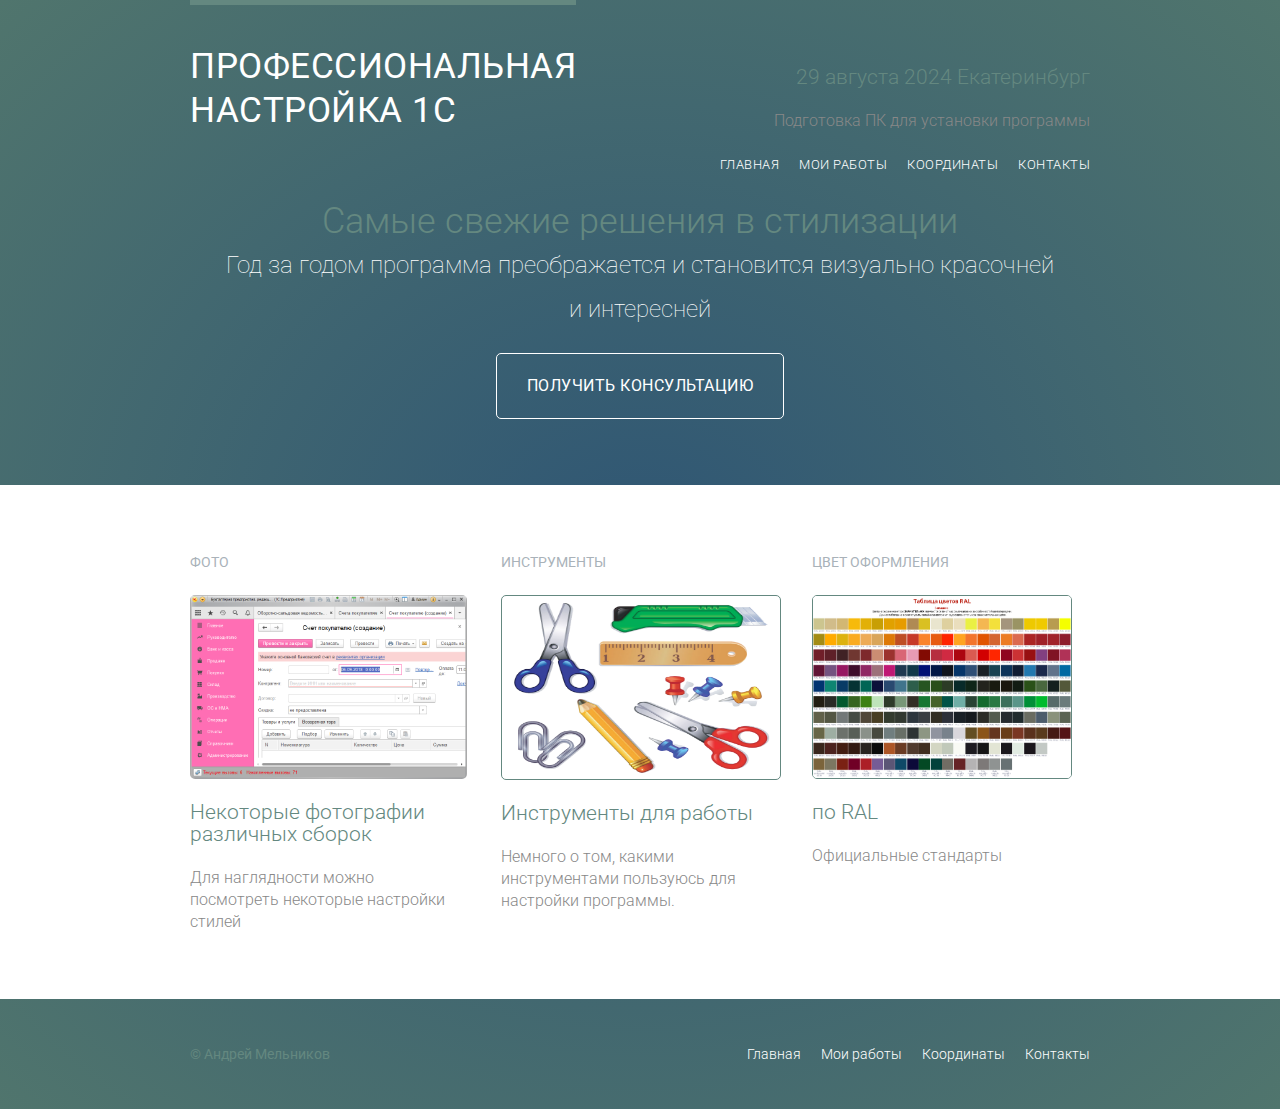
<file: index.html>
<!DOCTYPE html>
<html lang="ru">
  <head>
    <meta charset="utf-8">
    <title>Andrey Melnikov</title>
    <link rel="stylesheet" href="assets/stylesheets/main.css">
    <link rel="stylesheet" href="https://fonts.googleapis.com/css?family=Roboto:400,300,100&subset=cyrillic,latin">
  </head>
  <body>
    
    <header class="primary-header container group">
      <h1 class="logo"><a href="index.html"><strong>Профессиональная<br>настройка 1С</strong></a>
      </h1>
      <h3 class="tagline">29 августа 2024 Екатеринбург</h3>
      <p>Подготовка ПК для установки программы</p>
    
    <nav class="nav primary-nav">
      <ul>
        <li><a href="index.html">Главная</a></li><!--
      --><li><a href="foto.html">Мои работы</a></li><!--
      --><li><a href="coordinates.html">Координаты</a></li><!--
      --><li><a href="contacts.html">Контакты</a></li>
      </ul>
    </nav>
    
    </header>

      <section class="hero container">
        <h2>Самые свежие решения в стилизации</h2>
        <p>Год за годом программа преображается и становится визуально красочней<br>и интересней</p>
        <a class="btn btn-alt" href="consultation.html">Получить консультацию</a>
      </section>

      <section class="row">
        <div class="grid">

      <!-- ФОТО -->

      <section class="teaser col-1-3">
        <h5>Фото</h5>
        <a href="foto.html">
          <img src="foto/pink.png" alt="Розовый стиль">
        <h3>Некоторые фотографии различных сборок</h3></a>
        <p>Для наглядности можно посмотреть некоторые настройки стилей</p>
      </section>

      <!-- ИНСТРУМЕНТЫ -->

      <section class="teaser2 col-1-3">
        <h5>Инструменты</h5>
        <a href="tools.html">
          <img src="foto/tools.png" alt="Инструменты">
        <h3>Инструменты для работы</h3></a>
        <p>Немного о том, какими инструментами пользуюсь для настройки программы.</p>
      </section>

      <!-- ЦВЕТ ОФОРМЛЕНИЯ -->

      <section class="teaser3 col-1-3">
        <a href="color.html">
        <h5>Цвет оформления</h5>
          <img src="foto/GOST.png" alt="ГОСТ">
        <h3>по RAL</h3></a>
        <p>Официальные стандарты</p>
      </section>
        </div>
      </section>

    <footer class="primary-footer container group">
      <small>&copy; Андрей Мельников</small>
      <nav class="nav">
        <ul>
          <li><a href="index.html">Главная</a></li><!--
        --><li><a href="foto.html">Мои работы</a></li><!--
        --><li><a href="coordinates.html">Координаты</a><!--
        --><li><a href="contacts.html">Контакты</a></li>
        </ul>
      </nav>
    </footer>
  
  </body>
</html>
</file>
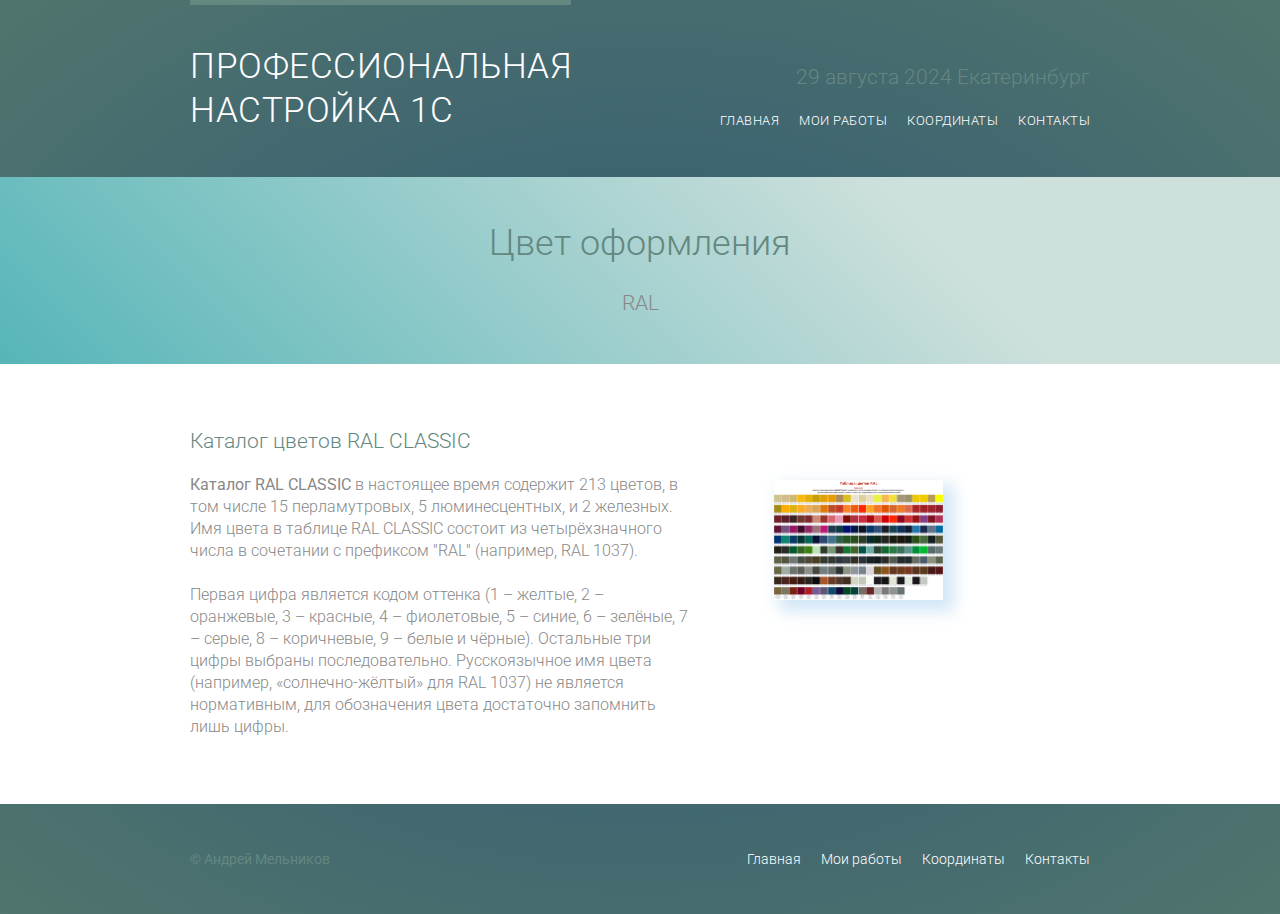
<file: color.html>
<!DOCTYPE html>
<html lang="ru">
  <head>
    <meta charset="utf-8">
    <title>Andrey Melnikov</title>
    <link rel="stylesheet" href="assets/stylesheets/main.css">
    <link rel="stylesheet" href="https://fonts.googleapis.com/css?family=Roboto:400,300,100&subset=cyrillic,latin">
  </head>
  <body>
    
    <header class="primary-header container group">
      <h1 class="logo"><a href="index.html">Профессиональная<br>настройка 1С</a>
      </h1>
      <h3 class="tagline">29 августа 2024 Екатеринбург</h3>
    
      <nav class="nav primary-nav">
        <ul>
          <li><a href="index.html">Главная</a></li><!--
        --><li><a href="foto.html">Мои работы</a></li><!--
        --><li><a href="coordinates.html">Координаты</a></li><!--
        --><li><a href="contacts.html">Контакты</a></li>
        </ul>
      </nav>
    
    </header>

      <section class="row-alt">
        <div class="lead conteiner">
          <h1>Цвет оформления</h1>
            <p>RAL</p>
        </div>
      </section>

      <section class="row">
        <div class="grid">
            <div class="col-2-3">
              <h3>Каталог цветов RAL CLASSIC</h3>
                <p><strong>Каталог RAL CLASSIC</strong> в настоящее время содержит 213 цветов, в том числе 15 перламутровых, 5 люминесцентных, и 2 железных.
                
                Имя цвета в таблице RAL CLASSIC состоит из четырёхзначного числа в сочетании с префиксом "RAL" (например, RAL 1037).<br><br>Первая цифра является кодом оттенка (1 – желтые, 2 – оранжевые, 3 – красные, 4 – фиолетовые, 5 – синие, 6 – зелёные, 7 – серые, 8 – коричневые, 9 – белые и чёрные). Остальные три цифры выбраны последовательно. Русскоязычное имя цвета (например, «солнечно-жёлтый» для RAL 1037) не является нормативным, для обозначения цвета достаточно запомнить лишь цифры.</p>
            </div><!--

            --><aside class="col-1-3 increase">
                <div class="foto-info">
                  <img src="foto/GOST.png" alt="Инструменты">
                </div>
              </aside>
            </div>
          </section>
      </section>

      <footer class="primary-footer container group">
        <small>&copy; Андрей Мельников</small>
        <nav class="nav">
          <ul>
            <li><a href="index.html">Главная</a></li><!--
          --><li><a href="foto.html">Мои работы</a></li><!--
          --><li><a href="coordinates.html">Координаты</a><!--
          --><li><a href="contacts.html">Контакты</a></li>
          </ul>
        </nav>
      </footer>
  
  </body>
</html>
  </body>
</html>
</file>
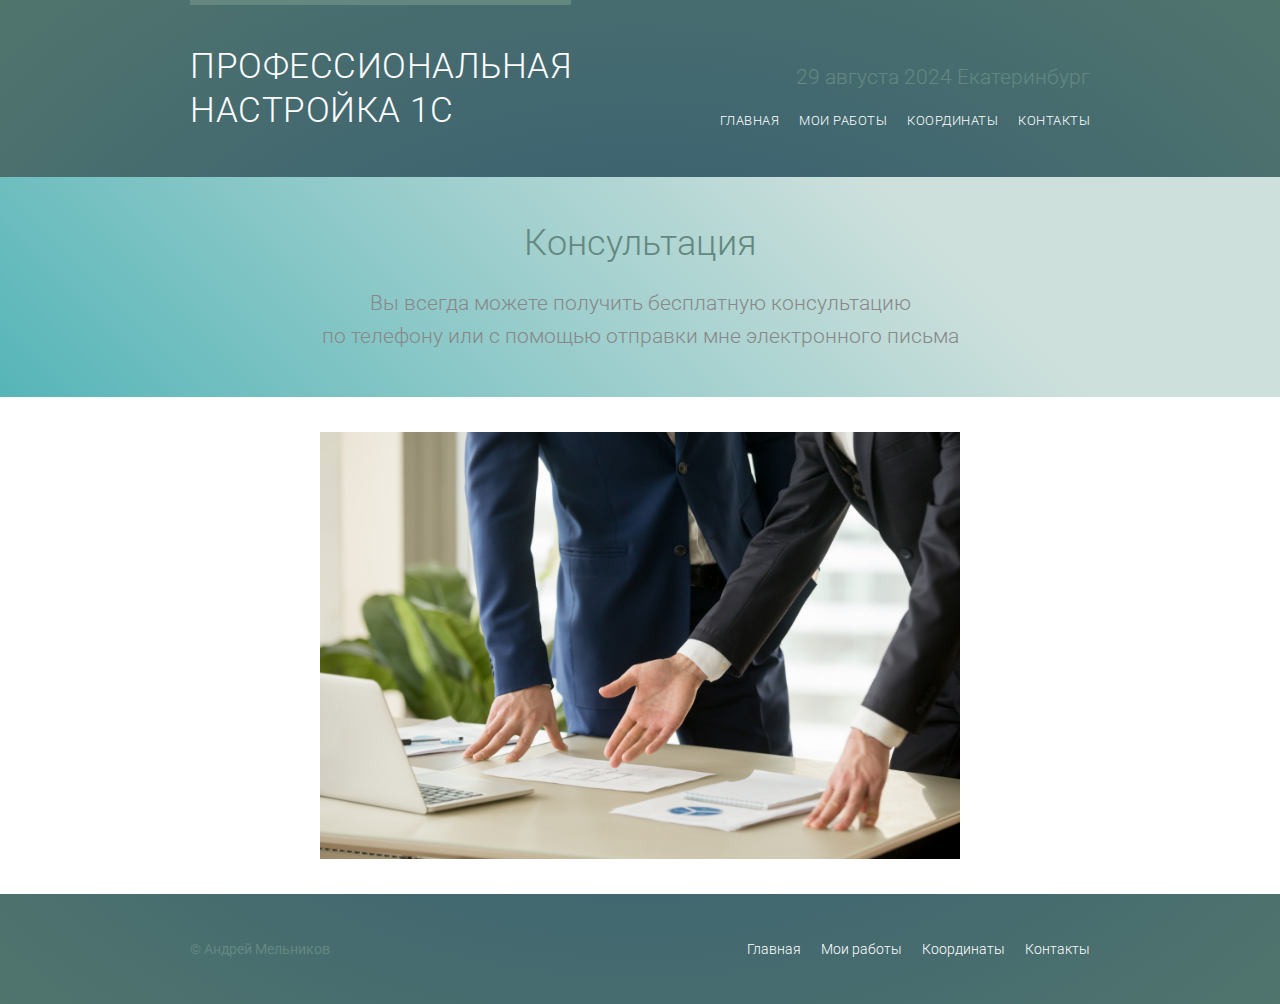
<file: consultation.html>
<!DOCTYPE html>
<html lang="ru">
  <head>
    <meta charset="utf-8">
    <title>Andrey Melnikov</title>
    <link rel="stylesheet" href="assets/stylesheets/main.css">
    <link rel="stylesheet" href="https://fonts.googleapis.com/css?family=Roboto:400,300,100&subset=cyrillic,latin">
  </head>
  <body>
    
<!--ЛОГОТИП и ШАПКА-->
    <header class="primary-header container group">
      <h1 class="logo"><a href="index.html">Профессиональная<br>настройка 1С</a>
      </h1>
      <h3 class="tagline">29 августа 2024 Екатеринбург</h3>

<!--НАВИГАЦИЯ-->
      <nav class="nav primary-nav">
        <ul>
          <li><a href="index.html">Главная</a></li><!--
        --><li><a href="foto.html">Мои работы</a></li><!--
        --><li><a href="coordinates.html">Координаты</a></li><!--
        --><li><a href="contacts.html">Контакты</a></li>
        </ul>
      </nav>
    
    </header>

<!--ЗАГОЛОВОК-->
      <section class="row-alt">
        <div class="lead conteiner">
          <h1>Консультация</h1>
            <p>Вы всегда можете получить бесплатную консультацию <br> по телефону или с помощью отправки мне электронного письма</p>
        </div>
      </section>
<!--КАРТИНКА В ТЕЛЕ-->
      <section class="row-center">
        <div class="lead">
          <img class="decrease" src="foto/consultation.jpg" alt="Консультация">
        </div>
      </section>

<!--ПОДВАЛ-->
      <footer class="primary-footer container group">
        <small>&copy; Андрей Мельников</small>
        <nav class="nav">
          <ul>
            <li><a href="index.html">Главная</a></li><!--
          --><li><a href="foto.html">Мои работы</a></li><!--
          --><li><a href="coordinates.html">Координаты</a><!--
          --><li><a href="contacts.html">Контакты</a></li>
          </ul>
        </nav>
      </footer>
  
  </body>
</html>
</file>
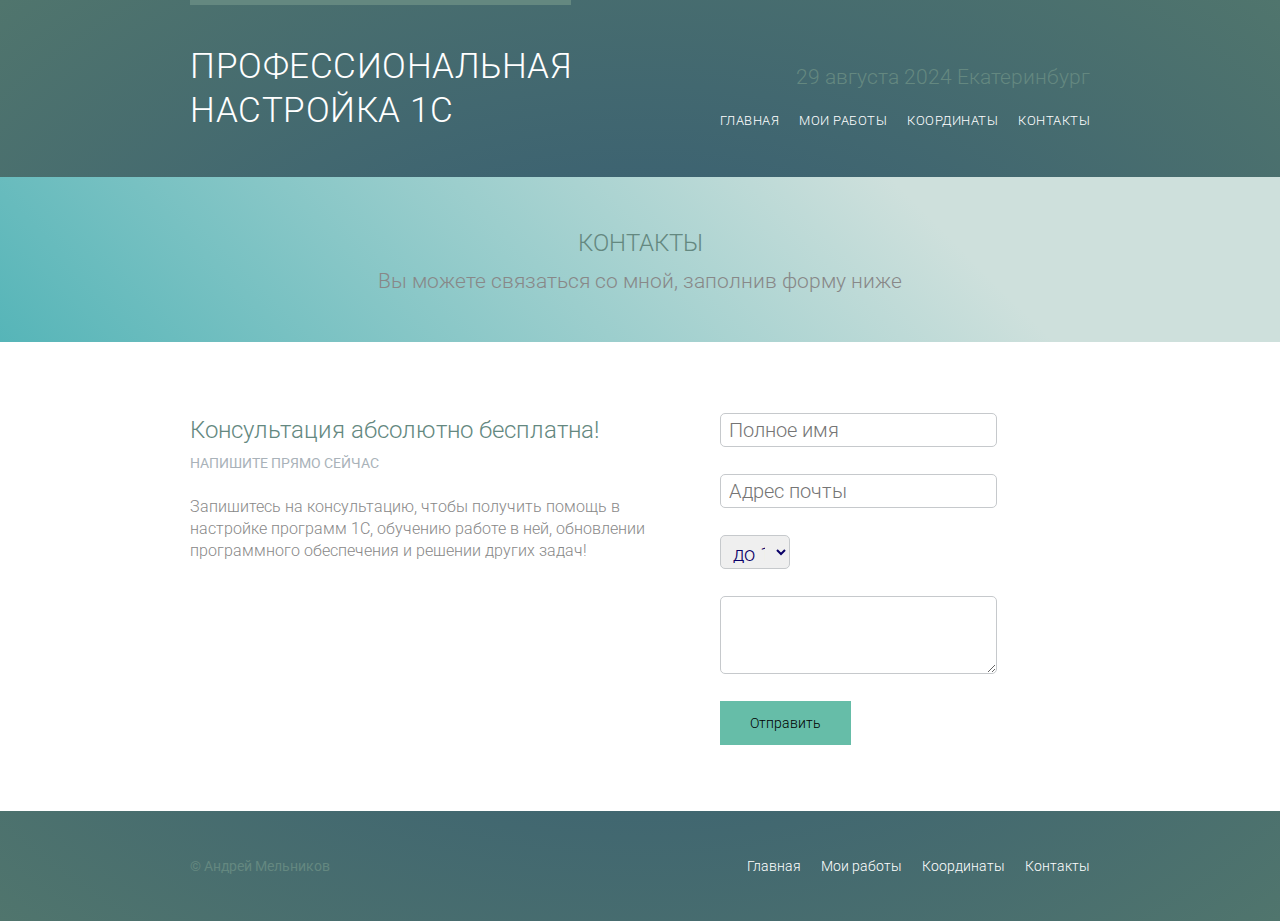
<file: contacts.html>
<!DOCTYPE html>
<html lang="ru">
  <head>
    <meta charset="utf-8">
    <title>Andrey Melnikov</title>
    <link rel="stylesheet" href="assets/stylesheets/main.css">
    <link rel="stylesheet" href="https://fonts.googleapis.com/css?family=Roboto:400,300,100&subset=cyrillic,latin">
  </head>
  <body>
    
<!--ЛОГОТИП и ШАПКА-->
    <header class="primary-header container group">
      <h1 class="logo"><a href="index.html">Профессиональная<br>настройка 1С</a>
      </h1>
      <h3 class="tagline">29 августа 2024 Екатеринбург</h3>

<!--НАВИГАЦИЯ-->
      <nav class="nav primary-nav">
        <ul>
          <li><a href="index.html">Главная</a></li><!--
        --><li><a href="foto.html">Мои работы</a></li><!--
        --><li><a href="coordinates.html">Координаты</a></li><!--
        --><li><a href="contacts.html">Контакты</a></li>
        </ul>
      </nav>
    
    </header>

<!--ЗАГОЛОВОК-->
      <section class="row-alt">
        <div class="lead conteiner">
          <h2>КОНТАКТЫ</h2>
            <p>Вы можете связаться со мной, заполнив форму ниже </p>
        </div>
      </section>
<!--КАРТИНКА В ТЕЛЕ-->
      <section class="row">
        <div class="grid">
          <section class="col-2-3">
            <h2>Консультация абсолютно бесплатна!</h2>
            <h5>Напишите прямо сейчас</h5>
            <p>Запишитесь на консультацию, чтобы получить помощь в настройке программ 1С, обучению работе в ней, обновлении программного обеспечения и решении других задач!</p>
          </section><!--
          --><form class="col-1-3" action="#" method="post">
              <fieldset class="register-group">
<!--ИМЯ-->
                <label>
                  <input type="text" name="name" placeholder="Полное имя" required>
                </label>
<!--Email-->
                <label>
                  <input type="email" name="email" placeholder="Адрес почты" required>
                </label>
<!--ВРЕМЯ ДЛЯ ПЕРЕЗВОНА-->
                <label>
                  <select name="quantity" required>
                    <option value="до 12-00" select>до 12-00</option>
                    <option value="до 12-00" select>c 12-00 до 14-00</option>
                    <option value="до 12-00" select>с 14-00 до 18-00</option>
                    <option value="до 12-00" select>с 18-00 до 22-00</option>
                  </select>
                </label>
<!--КОММЕНТАРИЙ-->
                <label>
                  <textarea name="comments"></textarea>
                </label>
              </fieldset>
<!--ОТПРАВИТЬ-->
              <input class="btn-default" type="submit" name="submit" value="Отправить">
          </form>
        </div>
      </section>

<!--ПОДВАЛ-->
      <footer class="primary-footer container group">
        <small>&copy; Андрей Мельников</small>
        <nav class="nav">
          <ul>
            <li><a href="index.html">Главная</a></li><!--
          --><li><a href="foto.html">Мои работы</a></li><!--
          --><li><a href="coordinates.html">Координаты</a><!--
          --><li><a href="contacts.html">Контакты</a></li>
          </ul>
        </nav>
      </footer>
  
  </body>
</html>
</file>
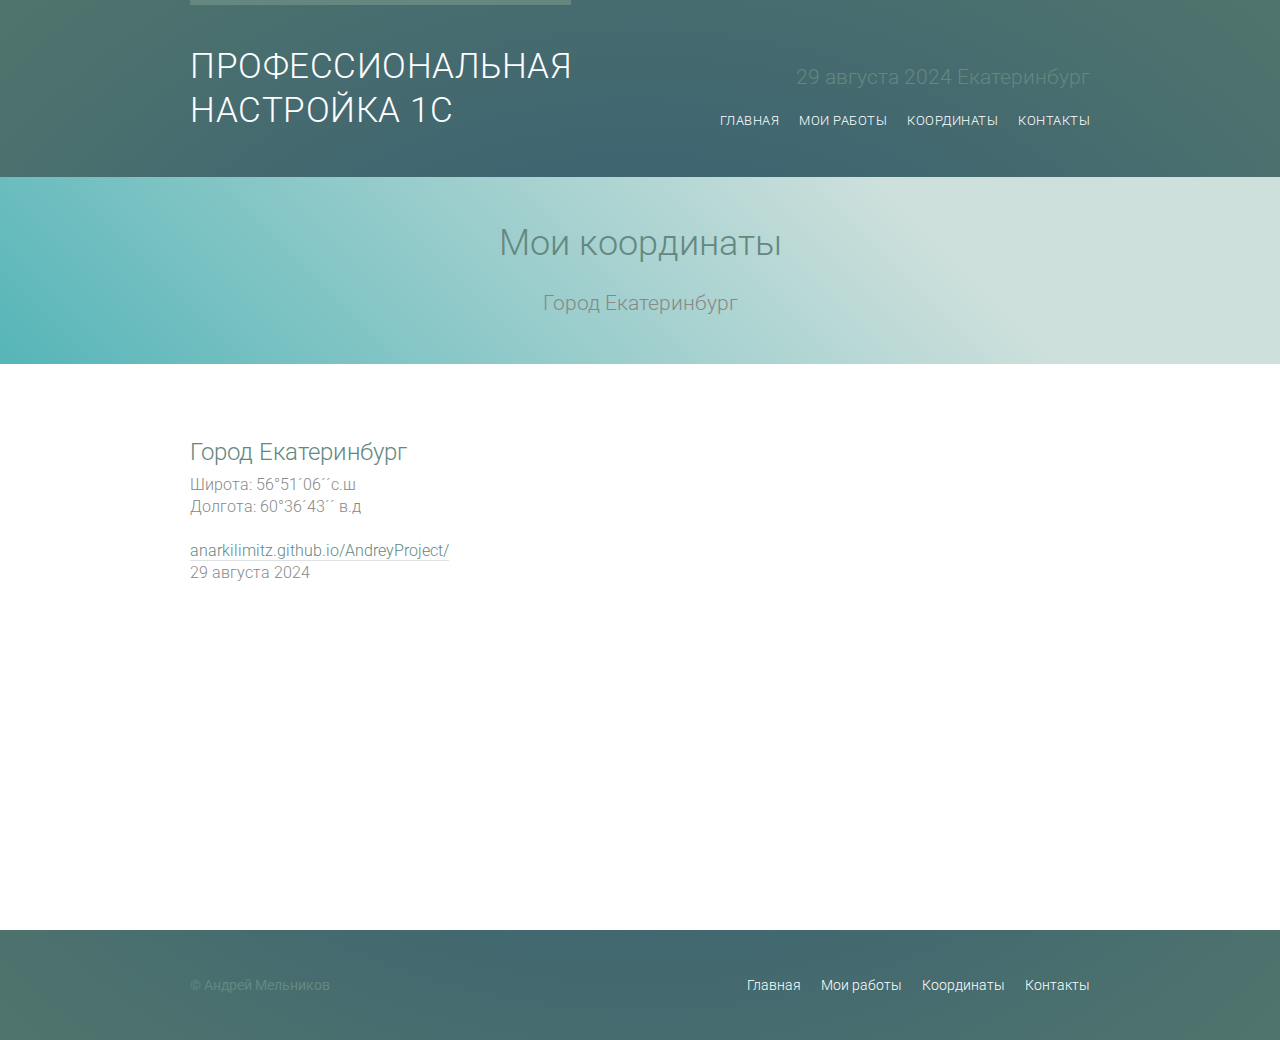
<file: coordinates.html>
<!DOCTYPE html>
<html lang="ru">
  <head>
    <meta charset="utf-8">
    <title>Andrey Melnikov</title>
    <link rel="stylesheet" href="assets/stylesheets/main.css">
    <link rel="stylesheet" href="https://fonts.googleapis.com/css?family=Roboto:400,300,100&subset=cyrillic,latin">
  </head>
  <body>
    
<!--ЛОГОТИП и ШАПКА-->
    <header class="primary-header container group">
      <h1 class="logo"><a href="index.html">Профессиональная<br>настройка 1С</a>
      </h1>
      <h3 class="tagline">29 августа 2024 Екатеринбург</h3>

<!--НАВИГАЦИЯ-->
      <nav class="nav primary-nav">
        <ul>
          <li><a href="index.html">Главная</a></li><!--
        --><li><a href="foto.html">Мои работы</a></li><!--
        --><li><a href="coordinates.html">Координаты</a></li><!--
        --><li><a href="contacts.html">Контакты</a></li>
        </ul>
      </nav>
    
    </header>

<!--ЗАГОЛОВОК-->
      <section class="row-alt">
        <div class="lead conteiner">
          <h1>Мои координаты</h1>
            <p>Город Екатеринбург</p>
        </div>
      </section>

<!--КООРДИНАТЫ И КАРТА-->
      <section class="row location">
        <div class="grid">
            <div class="col-1-3">
              <h2>Город Екатеринбург</h2>
              <p>Широта: 56°51&#180;06&#180;&#180;с.ш<br>Долгота: 60°36&#180;43&#180;&#180; в.д</p>
              <p><a href="https://anarkilimitz.github.io/AndreyProject/">anarkilimitz.github.io/AndreyProject/</a> <br>29 августа 2024</p>
              </div><!--
              --><iframe src="https://www.google.com/maps/embed?pb=!1m18!1m12!1m3!1d474.674790346545!2d60.61964056023329!3d56.86254557292913!2m3!1f0!2f0!3f0!3m2!1i1024!2i768!4f13.1!3m3!1m2!1s0x43c16dd943c6b613%3A0xee78de7ec37ad56c!2z0YPQuy4g0JzQsNGP0LrQvtCy0YHQutC-0LPQviwgOCwg0JXQutCw0YLQtdGA0LjQvdCx0YPRgNCzLCDQodCy0LXRgNC00LvQvtCy0YHQutCw0Y8g0L7QsdC7LiwgNjIwMDQx!5e0!3m2!1sru!2sru!4v1729339533682!5m2!1sru!2sru" width="600" height="450" style="border:0;" allowfullscreen="" loading="lazy" referrerpolicy="no-referrer-when-downgrade"></iframe><!-- контейнер, чтобы вставить HTML из другого источника -->
          </section>

        </div>
      </section>

<!--ПОДВАЛ-->
      <footer class="primary-footer container group">
        <small>&copy; Андрей Мельников</small>
        <nav class="nav">
          <ul>
            <li><a href="index.html">Главная</a></li><!--
          --><li><a href="foto.html">Мои работы</a></li><!--
          --><li><a href="coordinates.html">Координаты</a><!--
          --><li><a href="contacts.html">Контакты</a></li>
          </ul>
        </nav>
      </footer>
  
  </body>
</html>
</file>
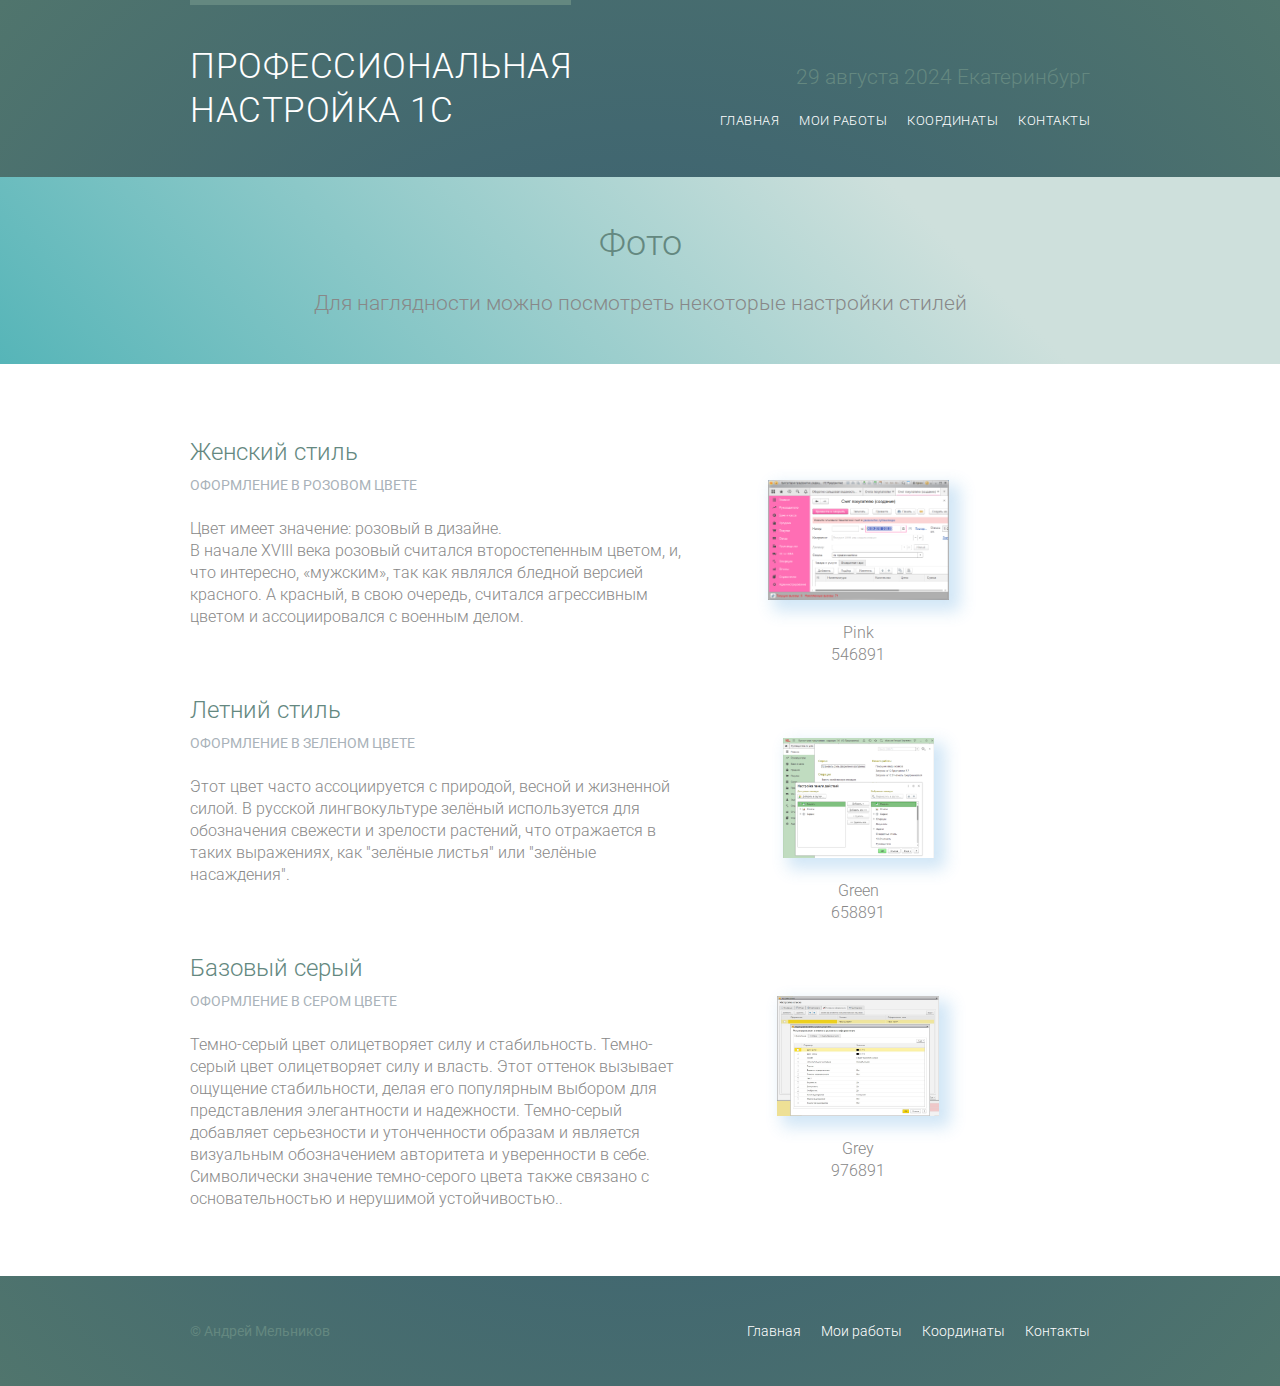
<file: foto.html>
<!DOCTYPE html>
<html lang="ru">
  <head>
    <meta charset="utf-8">
    <title>Andrey Melnikov</title>
    <link rel="stylesheet" href="assets/stylesheets/main.css">
    <link rel="stylesheet" href="https://fonts.googleapis.com/css?family=Roboto:400,300,100&subset=cyrillic,latin">
  </head>
  <body>
    
    <header class="primary-header container group">
      <h1 class="logo"><a href="index.html">Профессиональная<br>настройка 1С</a>
      </h1>
      <h3 class="tagline">29 августа 2024 Екатеринбург</h3>
    
      <nav class="nav primary-nav">
        <ul>
          <li><a href="index.html">Главная</a></li><!--
        --><li><a href="foto.html">Мои работы</a></li><!--
        --><li><a href="coordinates.html">Координаты</a></li><!--
        --><li><a href="contacts.html">Контакты</a></li>
        </ul>
      </nav>
    
    </header>

      <section class="row-alt">
        <div class="lead conteiner">
          <h1>Фото</h1>
            <p>Для наглядности можно посмотреть некоторые настройки стилей</p>
        </div>
      </section>

      <section class="row">
        <div class="grid">
          <section id="oneStyle">
            <div class="col-2-3">
              <h2>Женский стиль</h2>
              <h5>Оформление в розовом цвете</h5>
              <p>Цвет имеет значение: розовый в дизайне.<br>В начале XVIII века розовый считался второстепенным цветом, и, что интересно, «мужским», так как являлся бледной версией красного. А красный, в свою очередь, считался агрессивным цветом и ассоциировался
              с военным делом.</p>
            </div><!--
            --><aside class="col-1-3 increase">
                <div class="foto-info">
                  <img src="foto/pink.png" alt="Розовый стиль">
                  <ul>
                    <li>Pink</li>
                    <li>546891</li>
                  </ul>
                </div>
              </aside>
          </section>
          <section id="oneStyle">
            <div class="col-2-3">
              <h2>Летний стиль</h2>
              <h5>Оформление в зеленом цвете</h5>
              <p>Этот цвет часто ассоциируется с природой, весной и жизненной силой. В русской лингвокультуре зелёный используется для обозначения свежести и зрелости растений, что отражается в таких выражениях, как "зелёные листья" или "зелёные насаждения".</p>
            </div><!--
            --><aside class="col-1-3 increase">
                <div class="foto-info">
                  <img src="foto/green.png" alt="Зеленый стиль">
                  <ul>
                    <li>Green</li>
                    <li>658891</li>
                  </ul>
                </div>
              </aside>
          </section>
          <section id="oneStyle">
            <div class="col-2-3">
              <h2>Базовый серый</h2>
              <h5>Оформление в сером цвете</h5>
              <p>Темно-серый цвет олицетворяет силу и стабильность.
                Темно-серый цвет олицетворяет силу и власть. Этот оттенок вызывает ощущение стабильности, делая его популярным выбором для представления элегантности и надежности. Темно-серый добавляет серьезности и утонченности образам и является визуальным обозначением авторитета и уверенности в себе.
                Символически значение темно-серого цвета также связано с основательностью и нерушимой устойчивостью..</p>
            </div><!--
            --><aside class="col-1-3 increase">
                <div class="foto-info">
                  <img src="foto/grey.jpg" alt="Серый стиль">
                  <ul>
                    <li>Grey</li>
                    <li>976891</li>
                  </ul>
                </div>
              </aside>
          </section>
        </div>
      </section>

      <footer class="primary-footer container group">
        <small>&copy; Андрей Мельников</small>
        <nav class="nav">
          <ul>
            <li><a href="index.html">Главная</a></li><!--
          --><li><a href="foto.html">Мои работы</a></li><!--
          --><li><a href="coordinates.html">Координаты</a><!--
          --><li><a href="contacts.html">Контакты</a></li>
          </ul>
        </nav>
      </footer>
  
  </body>
</html>
</file>
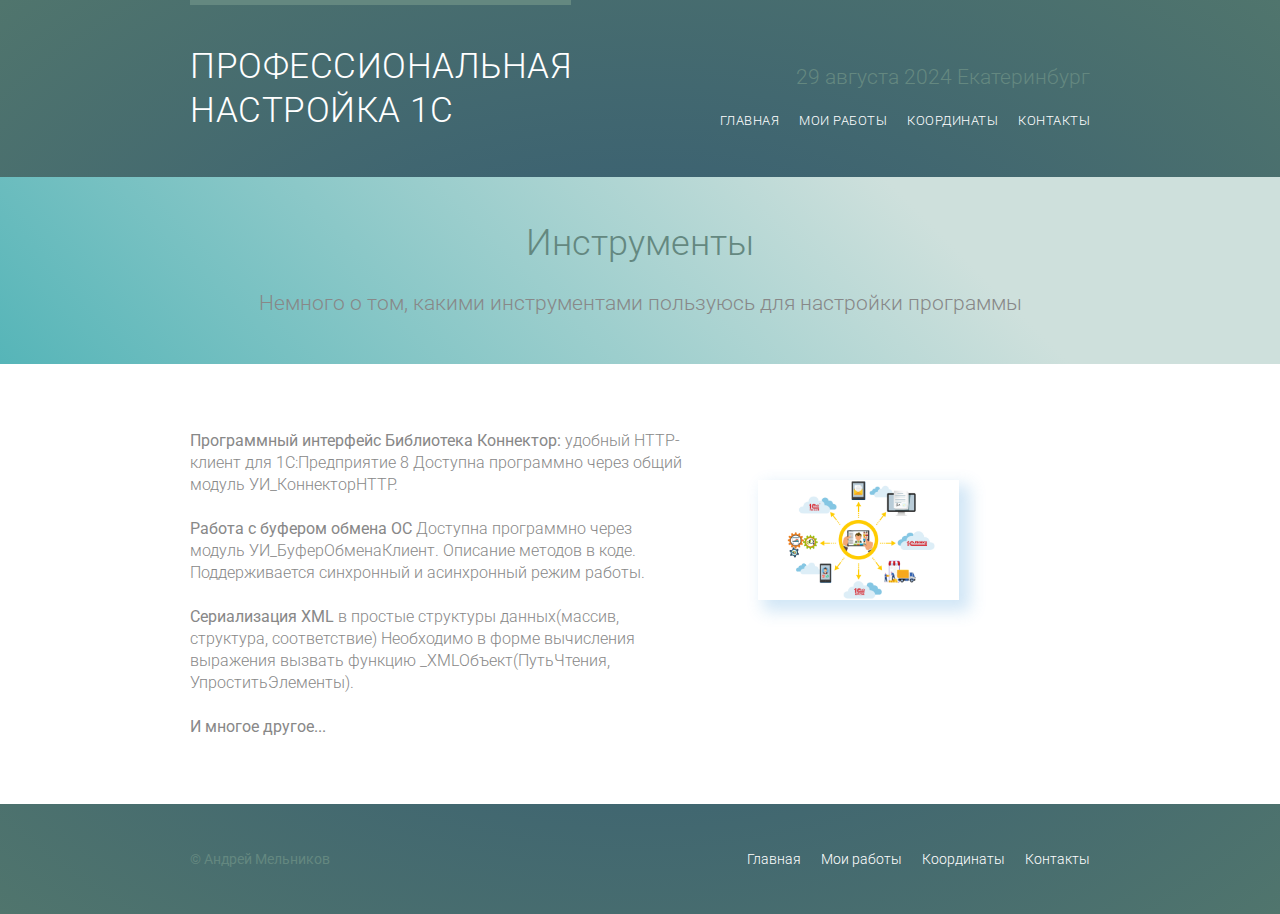
<file: tools.html>
<!DOCTYPE html>
<html lang="ru">
  <head>
    <meta charset="utf-8">
    <title>Andrey Melnikov</title>
    <link rel="stylesheet" href="assets/stylesheets/main.css">
    <link rel="stylesheet" href="https://fonts.googleapis.com/css?family=Roboto:400,300,100&subset=cyrillic,latin">
  </head>
  <body>
    
    <header class="primary-header container group">
      <h1 class="logo"><a href="index.html">Профессиональная<br>настройка 1С</a>
      </h1>
      <h3 class="tagline">29 августа 2024 Екатеринбург</h3>
    
      <nav class="nav primary-nav">
        <ul>
          <li><a href="index.html">Главная</a></li><!--
        --><li><a href="foto.html">Мои работы</a></li><!--
        --><li><a href="coordinates.html">Координаты</a></li><!--
        --><li><a href="contacts.html">Контакты</a></li>
        </ul>
      </nav>
    
    </header>

      <section class="row-alt">
        <div class="lead conteiner">
          <h1>Инструменты</h1>
            <p>Немного о том, какими инструментами пользуюсь для настройки программы</p>
        </div>
      </section>

      <section class="row">
        <div class="grid">
            <div class="col-2-3">
              <p><strong>Программный интерфейс
                Библиотека Коннектор:</strong> удобный HTTP-клиент для 1С:Предприятие 8
                Доступна программно через общий модуль УИ_КоннекторHTTP.<br>
                <br><strong>Работа с буфером обмена ОС</strong>
                Доступна программно через модуль УИ_БуферОбменаКлиент. Описание методов в коде. Поддерживается синхронный и асинхронный режим работы.<br>
                <br><strong>Сериализация XML</strong> в простые структуры данных(массив, структура, соответствие)
                Необходимо в форме вычисления выражения вызвать функцию _XMLОбъект(ПутьЧтения, УпроститьЭлементы).<br>
                <br><strong>И многое другое...</strong></p>
            </div><!--

            --><aside class="col-1-3 increase">
                <div class="foto-info">
                  <img src="foto/tools2.png" alt="Инструменты">
                </div>
              </aside>
            </div>
          </section>

      <footer class="primary-footer container group">
        <small>&copy; Андрей Мельников</small>
        <nav class="nav">
          <ul>
            <li><a href="index.html">Главная</a></li><!--
          --><li><a href="foto.html">Мои работы</a></li><!--
          --><li><a href="coordinates.html">Координаты</a><!--
          --><li><a href="contacts.html">Контакты</a></li>
          </ul>
        </nav>
      </footer>
  
  </body>
</html>
</file>
<file: assets/stylesheets/main.css>
/* http://meyerweb.com/eric/tools/css/reset/ 
v2.0 | 20110126
License: none (public domain)
*/

html, body, div, span, applet, object, iframe,
h1, h2, h3, h4, h5, h6, p, blockquote, pre,
a, abbr, acronym, address, big, cite, code,
del, dfn, em, img, ins, kbd, q, s, samp,
small, strike, strong, sub, sup, tt, var,
b, u, i, center,
dl, dt, dd, ol, ul, li,
fieldset, form, label, legend,
table, caption, tbody, tfoot, thead, tr, th, td,
article, aside, canvas, details, embed, 
figure, figcaption, footer, header, hgroup, 
menu, nav, output, ruby, section, summary,
time, mark, audio, video {
	margin: 0;
	padding: 0;
	border: 0;
	font-size: 100%;
	font: inherit;
	vertical-align: baseline;
}
/* HTML5 display-role reset for older browsers */
article, aside, details, figcaption, figure, 
footer, header, hgroup, menu, nav, section {
	display: block;
}
body {
	line-height: 1;
}
ol, ul {
	list-style: none;
}
blockquote, q {
	quotes: none;
}
blockquote:before, blockquote:after,
q:before, q:after {
	content: '';
	content: none;
}
table {
	border-collapse: collapse;
	border-spacing: 0;
}

/*
========================================
Пользовательские стили
========================================
*/

body {
	color: #888;
	font: 300 16px/22px "Roboto", "Open Sans", "Helvetica Neue", Helvetica, Arial, sans-serif;
	background: #2f5674;    /* если не подгрузится градиент ниже */
	background: radial-gradient(#2f5674, #50756d);
}

/*
========================================
Сетка
========================================
*/

*,
*:before,
*:after {
	-webkit-box-sizing:border-box;
	-moz-box-sizing:border-box;
	box-sizing: border-box;
}

/* Контейнер для всех элементов */

.container {
	margin: 0 auto;
	padding-left: 30px;
	padding-right: 30px;
	width: 960px;
}

/*
========================================
Типографика
========================================
*/

h1, h3, h4, h5, p {
	margin-bottom: 22px;
}

/* Цвет к заголовкам */

h1, h2, h3, h4 {
	color: #648880;
}

.group p {
	text-align: right;
}

/* Размер шрифта к заголовкам */

h1 {
	font-size: 36px;
	line-height: 44px;
}
h2 {
	font-size: 24px;
	line-height: 44px;
}

h3 {
	font-size: 21px;
}

h4 {
	font-size: 18px;
}

h5 {
	color: #a9b2b9;
	font-size: 14px;
	font-weight: 400;
	text-transform: uppercase;
}

strong {
	font-weight: 400;
}
cite, em {
	font-style: italic;
}

/*
========================================
Кнопки
========================================
*/

.btn {
	border-radius: 5px;
	display: inline-block;
	margin: 0;
	cursor: pointer;
	color: #fff;
	font-weight: 400;
	letter-spacing: .5px;
	text-transform: uppercase;
}

.btn-alt {
	border: 1px solid #fff;
	padding: 10px 30px;
}
.btn-alt:hover {
	background: #fff;
	color: #648880;
}

/*
========================================
Главная страница
========================================
*/

.hero {
	padding: 22px 80px 66px 80px;
	line-height: 44px;
	text-align: center;
	color: #fff;
}
.hero h2 {
	font-size: 36px;
}
.hero p {
	font-size: 24px;
	font-weight: 100;
}

/*
========================================
Clearfix
========================================
*/

.group::before,
.group::after {
	content: "";
	display: table;
}
.group::after {
	clear: both;
}
.group {
	clear: both;
	*zoom: 1;
}

/*
========================================
Полосы
========================================
*/

.row {
	background: #fff;
	min-width: 960px;
	padding: 66px 0 44px 0;
}

/* Новая полоса для ленты ФОТО ТЕМ*/

.row,
.row-alt{
min-width: 960px;
}
.row {
background: #fff;
padding: 66px 0 44px 0;
}
.row-alt {
background: #cbe2c1;
background: -webkit-linear-gradient(225deg, rgb(206, 224, 220) 27%, rgb(86, 181, 184) 100%);
background: -moz-linear-gradient(225deg, rgb(206, 224, 220) 27%, rgb(86, 181, 184) 100%);
background: linear-gradient(225deg, rgb(206, 224, 220) 27%, rgb(86, 181, 184) 100%);
padding: 44px 0 22px 0;
}

/*
========================================
Основной заголовок
========================================
*/

.logo {
	float: left;  /* обтекание заголовка слева */
}

.logo {
	border-top: 5px solid #648880;
	float: left;
	font-size: 35px;
	font-weight: 300;
	letter-spacing: .5px;
	line-height: 44px;
	padding: 40px 0 22px 0;
	text-transform: uppercase;
}

/* Цвет текста заголовка */

/* Цвет текста подвала */

.primary-header a {
	color: #fff;
}
.primary-header a:hover {
	color: #648880;
}

/*
========================================
Основной подвал
========================================
*/

.primary-footer small {
	float: left;
}
.primary-footer {
	padding-bottom: 44px;
	padding-top: 44px;
}

/* Цвет текста подвала */

.primary-footer a {
	color: #fff;
}
.primary-footer a:hover {
	color: #648880;
}

/*
========================================
Создаем трехколоночный макет
========================================
*/

.col-1-3 {
	width: 33%;
}
col-2-3 {
	width: 66.66%;
}

.col-1-3,
.col-2-3 {
	display: inline-block;
	vertical-align: top;
}

/* пространство между колонками, горизонтальное*/
.grid,
.col-1-3,
.col-2-3 {
	padding-left: 15px;
	padding-right: 15px;
}

.container,
.grid {
	margin: 0 auto;
	width: 960px;
}
.container {
	padding-left: 30px;
	padding-right: 30px;
}

/*
========================================
Ссылки
========================================
*/

a:hover {
	color: #a9b2b9;
}
a {
	color: #648880;
	text-decoration: none;   /* убираем подчеркивание */
}
p a {
	border-bottom: 1px solid #dfe2e5;
}

/* этот класс надо включить на всех страницах */
.tagline {
	margin: 66px 0 22px 0;
	text-align: right;
}

/* 
========================================
Навигация
========================================
*/

.nav {
	text-align: right;   /* сдвигаем вправо навигационное меню */
}

.primary-nav {
	font-size: 13px;
	font-weight: 300;
	letter-spacing: .5px;
	text-transform: uppercase;
}

/* Преобразуем в горизонталь навигацию */


.nav li {
	display: inline-block;
	margin: 0 10px;
	vertical-align: top;
}
.nav li:last-child {
	margin-right: 0;
}

/* 
========================================
Подвал стиль текста
========================================
*/

.primary-footer {
	color: #648880;
	font-size: 14px;
	padding-bottom: 44px;
	padding-top: 44px;
}
.primary-footer small {
	float: left;
	font-weight: 400;
}

/* ========================================
Исправляем применённые общие правила, задаем цвет ссылок КОЛОНОК
========================================
*/

.teaser a:hover h3 {
	color: #a9b2b9;
}
.teaser2 a:hover h3 {
	color: #a9b2b9;
}
.teaser3 a:hover h3 {
	color: #a9b2b9;
}

/*
========================================
Вступление ФОТО
========================================
*/

.lead {
	text-align: center;
}
.lead p {
	font-size: 21px;
	line-height: 33px;
}

/*
========================================
Спикеры
========================================
*/

.foto-info {
	border-radius: 5px;
	margin-top: 88px;
	padding: 22px 0;
	text-align: center;
}
.speaker {
	margin-bottom: 44px;
}

.col-2-3 p {
	width: 500px;    /* ширина описания */
}

/* ФОТО на главной странице */

.teaser img {
	border-radius: 5px;
	display: block;
	margin-bottom: 22px;
	max-width: 100%
}
.teaser2 img {
	border-radius: 5px;
	display: block;
	margin-bottom: 22px;
	width: 280px;
	height: 185px;
	border: solid 0.2px;
}
.teaser3 img {
	border-radius: 5px;
	display: block;
	margin-bottom: 22px;
	max-width: 94%;
	border: solid 0.2px;
}

/* Фото в разделе ФОТО */

.foto-info img {
	height: 120px;
	margin: -60px 0px 22px 0;
	vertical-align: top;
	-webkit-box-shadow: 8px 8px 15px 3px rgba(64, 150, 216, 0.24);
	-moz-box-shadow: 8px 8px 15px 3px rgba(64, 150, 216, 0.24);
	box-shadow: 8px 8px 15px 3px rgba(64, 150, 216, 0.24);
}
.increase img {
	transition: 0.7s;
}
.increase:hover img {
	transform: scale(3);
}

/* Фото в разделе КОНСУЛЬТАЦИЯ */

.decrease {
	width: 50%;
}

.row-center {
	background: #fff;
	min-width: 960px;
	padding: 35px 0 29px 0;
}

/* РЕГИСТРАЦИЯ */

form {
	margin-bottom: 22px;
}

input,
select,
textarea {
	font: 300 20px/22px "Roboto", "Open Sans", "Helvetica Neue", Helvetica, Arial, sans-serif;
}

.register-group label {
	color: #c2c2c2;
	cursor: pointer;
	font-weight: 400;
}

.register-group input,
.register-group select,
.register-group textarea {
	border: 1px solid #c6c9cc;
	border-radius: 5px;
	color: #0a0068;
	display: block;
	margin: 5px 0 27px 0;
	padding: 5px 8px;
}

.register-group input,
.register-group textarea {
	width: 100%;
}

.register-group select {
	height: 34px;
	width: 70px;
}

.register-group textarea {
	height: 78px;
}

.btn-default {
	border: 0;
	background: #66bda8;
	padding: 11px 30px;
	font-size: 14px;
}

.btn-default:hover {
	background: #498a7c;
}
</file>
